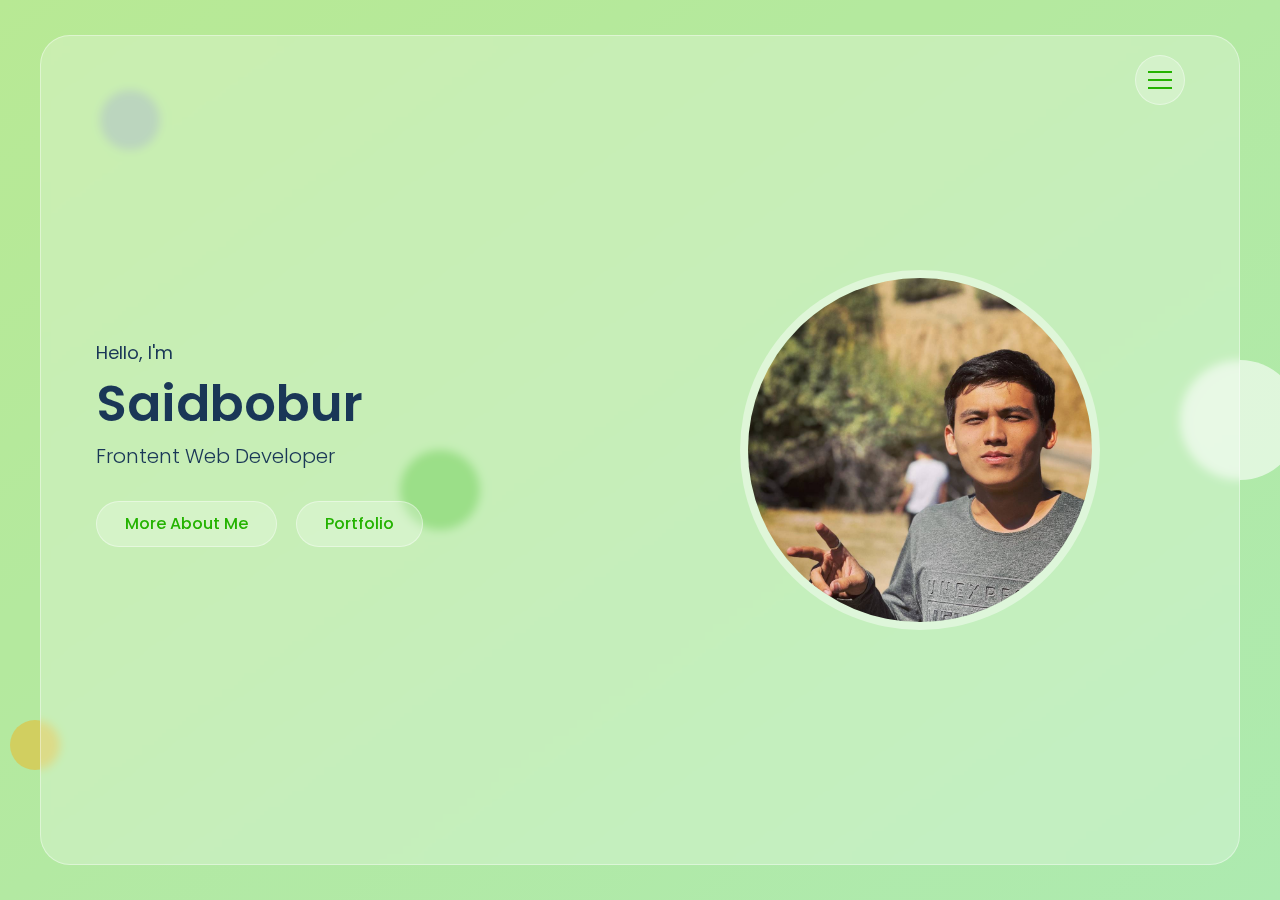
<file: index.html>
<!DOCTYPE html>
<html lang="en">
<head>
    <meta charset="UTF-8">
    <meta http-equiv="X-UA-Compatible" content="IE=edge">
    <meta name="viewport" content="width=device-width, initial-scale=1.0">
    <title>Document</title>
    <link rel="stylesheet" href="https://cdnjs.cloudflare.com/ajax/libs/font-awesome/6.0.0/css/all.min.css">
    <link rel="stylesheet" href="/css/base.css">
    <link rel="stylesheet" href="/css/page.css">
</head>
<body>

    <div class="page-loader">
        <div></div>
        <div></div>
        <div></div>
    </div>

    <div class="bg-circles">
        <div class="circle-1"></div>
        <div class="circle-2"></div>
        <div class="circle-3"></div>
        <div class="circle-4"></div>
    </div>

    <div class="overlay"> 
    </div>


    <div class="main">

        <header class="header">
            <div class="container">
                <div class="row flex-end">
                    <button type="button" class="nav-toggler">
                        <span></span>
                    </button>
                    <nav class="nav">
                        <div class="nav-inner">
                            <ul>
                                <li><a href="#home" class="nav-item link-item">home</a></li>
                                <li><a href="#about" class="nav-item link-item">about</a></li>
                                <li><a href="#portfolio" class="nav-item link-item">portfolio</a></li>
                                <li><a href="#contact" class="nav-item link-item">contact</a></li>
                            </ul>
                        </div>
                    </nav>
                </div>
            </div>
        </header>

        <section class="home-section align-items-center" id="home">
            <div class="container">
                <div class="row align-items-center">
                    <div class="home-text">
                        <p>Hello, I'm</p>
                        <h1>Saidbobur</h1>
                        <h2>frontent web developer</h2>
                        <a href="#about" class="btn link-item">more about me</a>
                        <a href="#portfolio" class="btn link-item">portfolio</a>
                    </div>
                    <div class="home-img">
                        <div class="img-box">
                            <img src="/img/0550cc59cffa057dd2828542130f67cd93dbe5fb.jpg" alt="">
                        </div>
                    </div>
                </div>
            </div>
        </section>

        <section class="about-section sec-padding" id="about">
            <div class="container">
                <div class="row">
                    <div class="section-title">
                        <h2>about me</h2>
                    </div>
                </div>
                <div class="row">
                    <div class="about-img">
                        <div class="img-box">
                            <img src="/img/0550cc59cffa057dd2828542130f67cd93dbe5fb.jpg" alt="">
                        </div>
                    </div>
                    <div class="about-text">
                        <p>My name is Saidbobur I'm a Front End Engineer based in Tashkent. I describe myself as a passionate developer who loves coding, open source, and the web platform.Aside from my job, I like to create and contribute to open source projects. That helps me to learn a ton of new stuff, grow as a developer and support other open source projects</p>
                        <h3>skills</h3>
                        <div class="skills">
                            <div class="skills-item">html</div>
                            <div class="skills-item">css</div>
                            <div class="skills-item">javascrip</div>
                            <div class="skills-item">bootstrap</div>
                            <div class="skills-item">photoshop</div>
                            <div class="skills-item">php</div>
                        </div>
                    </div>
                </div>
            </div>
        </section>

        <section class="portfolio-section sec-padding" id="portfolio">
            <div class="container">
                <div class="row">
                    <div class="section-title">
                        <h2>recent work</h2>
                    </div>
                </div>
                <div class="row">
                    <div class="portfolio-item">
                        <div class="portfolio-item-thumbnail">
                            <img src="/img/pr-1.png" alt="">
                        </div>
                        <h3 class="portfolio-item-title">statistics</h3>
                        <a  href="/Portfolio/STATISTICS/index.html" type="button" class="btn vive-project-btn"  target="_blank"> vive project</a>
                    </div>
                    <div class="portfolio-item">
                        <div class="portfolio-item-thumbnail">
                            <img src="/img/pr-2.png" alt="">
                        </div>
                        <h3 class="portfolio-item-title">space</h3>
                        <a href="/Portfolio/SPACE/Index.html" type="button" class="btn vive-project-btn"  target="_blank">vive project</a>
                    </div>
                    <div class="portfolio-item">
                        <div class="portfolio-item-thumbnail">
                            <img src="/img/pr-3.png" alt="">
                        </div>
                        <h3 class="portfolio-item-title">athenaeum</h3>
                        <a href="/Portfolio/ATHENAEUM/index.html" type="button" class="btn vive-project-btn"  target="_blank">vive project</a>
                    </div>
                    <div class="portfolio-item">
                        <div class="portfolio-item-thumbnail">
                            <img src="/img/soon.png" alt="">
                        </div>
                        <h3 class="portfolio-item-title">soon...</h3>
                        <a type="button" class="btn vive-project-btn">vive project</a>
                    </div>
                    <div class="portfolio-item">
                        <div class="portfolio-item-thumbnail">
                            <img src="/img/soon.png" alt="">
                        </div>
                        <h3 class="portfolio-item-title">soon...</h3>
                        <a type="button" class="btn vive-project-btn">vive project</a>
                    </div>
                    <div class="portfolio-item">
                        <div class="portfolio-item-thumbnail">
                            <img src="/img/soon.png" alt="">
                        </div>
                        <h3 class="portfolio-item-title">soon...</h3>
                        <a type="button" class="btn vive-project-btn">vive project</a>
                    </div>
                </div>
            </div>
        </section>

        <section class="contact-section sec-padding" id="contact">
            <div class="container">
                <div class="row">
                    <div class="section-title">
                        <h2>contact me</h2>
                    </div>
                </div>
                <div class="row">
                    <div class="contact-form">
                        <form>
                            <div class="row">
                                <div class="input-group">
                                    <input type="text" placeholder="Name" class="input-control" required>
                                </div>
                                <div class="input-group">
                                    <input type="text" placeholder="Emile" class="input-control" required>
                                </div>
                                <div class="input-group">
                                    <input type="text" placeholder="Subject" class="input-control" required>
                                </div>
                                <textarea placeholder="Massage" class="input-control" required></textarea>
                            </div>
                            <div class="submit-btn">
                                <button type="submit" class="btn">sent message</button>
                            </div>
                        </form>
                    </div>
                    <div class="contact-info">
                        <div class="contact-info-item">
                            <h3>Email</h3>
                            <a href="mailto:saidbobur2207@gmail.com">saidbobur2207@gmail.com</a>
                        </div>
                        <div class="contact-info-item">
                            <h3>Phone</h3>
                            <a href="tel:+998946578157">+99894 657 ** **</a>
                        </div>
                        <div class="contact-info-item">
                            <h3>follow me</h3>
                            <div class="social-links">
                                <a href="https://www.facebook.com/profile.php?id=100010750445542" target="_blank"><i class="fab fa-facebook-f"></i></a>
                                <a href="https://vk.com/id595163434" target="_blank"><i class="fab fa-vk"></i></a>
                                <a href="https://www.instagram.com/saidbobur_/" target="_blank"><i class="fab fa-instagram"></i></a>
                                <a href="https://www.youtube.com/channel/UC4Z_3LyfccqmCEybL6DF93w" target="_blank"><i class="fab fa-youtube"></i></a>
                                <a href="https://t.me/saidbobur_223" target="_blank"><i class="fab fa-telegram"></i></a>
                            </div>
                        </div>
                    </div>
                </div>
            </div>
        </section>

        
    </div>
    <script src="/css/js/script.js"></script>
    
</body>
</html>
</file>
<file: css/base.css>
@import url('https://fonts.googleapis.com/css2?family=Poppins:wght@300;400;500;600;700&display=swap');

:root
{
    --main-color: #24b300;
    --blue: #7c7cd1;
    --blue-dark: #1a3757;
    --orange: #ffa600a8;
    --green-yellow: #adbb33;
    --pink-light: #baefa2;
    --cyan-light: #aef1c2;
    --white: #ffffff;
    --white-alpha-40: rgba(255, 255, 255, 0.40);
    --white-alpha-25: rgba(255, 255, 255, 0.25);
    --backdrop-filter-blur: blur(5px)

}

*
{
    margin: 0;
    padding: 0;
    box-sizing: border-box;
    outline: none;
}
::before,
::after
{
    box-sizing: border-box;
}

body
{
    min-height: 100vh;
    background-image: linear-gradient(to bottom right, var(--pink-light), var(--cyan-light));
    background-attachment: fixed;
    font-size: 16px;
    font-family: 'Poppins', sans-serif;
    font-size: 300;
    color: var(--blue-dark);
    line-height: 1.5;
    overflow-x: hidden;
    -webkit-tap-highlight-color: transparent;
    padding: 35px 15px;
}


body::before
{
    content: "";
    position: fixed;
    left: 0;
    top: 0;
    height: 100%;
    width: 100%;
    background-color: var(--green-yellow);
    z-index: -1;
    opacity: 0.12;
}

a
{
    text-decoration: none;
}

h1,h2
{
    font-weight: 600;
}
h3,h4,h5,h6
{
    font-weight: 500;
}
ul
{
    list-style: none;
}

img
{
    max-width: 100%;
    vertical-align: middle;
}

section
{
    background-color: var(--white-alpha-25);
    border: 1px solid var(--white-alpha-40);
    min-height: calc(100vh - 70px);
    border-radius: 30px;
    backdrop-filter: var(--backdrop-filter-blur);
    display: none;
}

section.active
{
    display: block;
    animation: fadeIn .5s ease-in-out forwards;
}

section.fade-out
{
    animation: fadeOut .5s ease-in-out forwards;
}

.main
{
    max-width: 1200px;
    margin: auto;
    position: relative;
}

.container
{
    padding: 0 40px;
    width: 100%;
}

.align-items-center
{
    align-items: center;
}

.hidden
{
    display: none !important;
}

.sec-padding
{
    padding: 80px 0;
}

.flex-end
{
    justify-content: flex-end;
}

.section-title
{
    padding: 0 15px;
    width: 100%;
    text-align: center;
    margin-bottom: 40px;
}

.section-title h2
{
    font-size: 40px;
    text-transform: capitalize;
}

::-webkit-scrollbar
{
    width: 5px;
}
::-webkit-scrollbar-track
{
    background-color: var(--white);
}

::-webkit-scrollbar-thumb
{
    background-color: var(--main-color);
}

.btn
{
    line-height: 1.5;
    background-color: var(--white-alpha-25);
    border: 1px solid var(--white-alpha-40);
    padding: 10px 28px;
    display: inline-block;
    border-radius: 30px;
    color: var(--main-color);
    font-weight: 500;
    text-transform: capitalize;
    font-family: inherit;
    font-size: 16px;
    cursor: pointer;
    user-select: none;
    position: relative;
    overflow: hidden;
    vertical-align: middle;
    transition: color 0.3s ease-in;
}

.btn::before
{
    content: "";
    position: absolute;
    left: 0;
    top: 0;
    height: 100%;
    width: 0%;
    background-color: var(--main-color);
    z-index: -1;
    transition: width 0.3s ease-in;
}

.btn:hover:before
{
    width: 100%;
}

.btn:hover
{
    color: var(--white);
}

@keyframes fadein
{
    0%
    {
        opacity: 0;
    }
    100%
    {
        opacity: 1;
    }
}

@keyframes fadeOut
{
    0%
    {
        opacity: 1;
    }
    100%
    {
        opacity: 0;
    }
}

@keyframes zoomInOut
{
    0%,100%
    {
        transform: scale(0.5);
    }
    50%
    {
        transform: scale(1);
    }
}

@keyframes bunceTop
{
    0%, 100%
    {
        transform: translateY(-50px);
    }
    50%
    {
        transform: translateY(0);
    }
}

@keyframes spin
{
    0%
    {
        transform: rotate(0);
    } 
    100%
    {
        transform: rotate(360deg);
    }   
}

.bg-circles
{
    position: fixed;
    top: 0;
    height: 100%;
    max-width: 1200px;
    width: calc(100% - 30px);
    left: 50%;
    transform: translateX(-50%);
}

.bg-circles div
{
    position: absolute;
    border-radius: 50%;
}

.bg-circles .circle-1
{
    height: 60px;
    width: 60px;
    background-color: var(--blue);
    left: 5%;
    top: 10%;
    opacity: 0.3;
    animation: zoomInOut 8s linear infinite;
}

.bg-circles .circle-2
{
    height: 80px;
    width: 80px;
    background-color: var(--main-color);
    left: 30%;
    top: 50%;
    opacity: 0.4;
    animation: bunceTop 5s ease-in-out infinite;
}

.bg-circles .circle-3
{
    height: 120px;
    width: 120px;
    background-color: var(--white);
    top: 40%;
    right: -60px;
    opacity: .6;
}


.bg-circles .circle-4
{
    height: 50px;
    width: 50px;
    background-color: var(--orange);
    top: 80%;
    left: -30px;
    opacity: 0.6;
}

.overlay
{
    position: fixed;
    left: 0;
    top: 0;
    height: 100%;
    width: 100%;
    background-color: transparent;
    z-index: 200;
    visibility: hidden;
}
.overlay.active
{
    visibility: visible
}

.row
{
    display: flex;
    flex-wrap: wrap;
}



.header
{
    position: absolute;
    left: 0;
    top: 0;
    width: 100%;
    z-index: 1;
    padding: 20px 0 0 ;
}

.header.active
{
    position: fixed;
    top: 35px;
    padding: 20px 15px;
}

.header.active .container
{
    max-width: 1200px;
    margin: auto;
}


.header .nav-toggler
{
    width: 50px;
    height: 50px;
    border: none;
    cursor: pointer;
    border-radius: 50%;
    background-color: var(--white-alpha-25);
    border: 1px solid var(--white-alpha-40);
    display: flex;
    align-items: center;
    justify-content: center;
    margin: 0 15px;
    z-index: 1;
    transition: opacity 0.5s ease-in-out;
}

.header .nav-toggler.hide
{
    opacity: 0;
    transition: none;
}

.header .nav-toggler span
{
    height: 2px;
    width: 24px;
    background-color: var(--main-color);
    position: relative;
    transition: background-color 0.3s ease;
}

.header.active .nav-toggler span
{
    background-color: transparent;
}

.header .nav-toggler span::before,
.header .nav-toggler span::after
{
    content: "";
    position: absolute;
    top: 0;
    width: 100%;
    height: 100%;
    background-color: var(--main-color);
    transition: all .3s ease;
}

.header .nav-toggler span::before
{
    left: 0;
    transform: translateY(-8px);
}

.header.active .nav-toggler span::before
{
    transform: rotate(45deg);
}

.header .nav-toggler span::after
{
    right: 0;
    transform: translateY(8px);
}

.header.active .nav-toggler span::after
{
    transform: rotate(-45deg);
}

.header:not(.active) .nav-toggler:hover span::before,
.header:not(.active) .nav-toggler:hover span::after
{
    width: 50%;
}

.header .nav
{
    position: fixed;
    left: 0;
    top: 0;
    height: 100%;
    width: 100%;
    padding: 35px 15px;
    overflow-y: auto;
    visibility: hidden;
}

.header.active .nav
{
    visibility: visible;
}

.header .nav-inner
{
    min-height: calc(100vh - 70px);
    max-width: 1200px;
    margin: auto;
    background-color: var(--white-alpha-25);
    border: 1px solid var(--white-alpha-40);
    backdrop-filter: var(--backdrop-filter-blur);
    padding: 50px 0;
    border-radius: 30px;
    display: flex;
    align-items: center;
    justify-content: center;
    opacity: 0;
    transition: all .5s ease;
}

.header.active .nav-inner
{
    opacity: 1;
}

.header .nav-inner ul li
{
    text-align: center;

}

.header .nav-inner ul li a
{
    font-size: 40px;
    text-transform: capitalize;
    color: var(--blue-dark);
    display: block;
    font-weight: 500;
    padding: 8px 15px;
    transition: color .3s ease;
    position: relative;
}

.header .nav-inner ul li a::before
{
    content: "";
    position: absolute;
    right: 0;
    bottom: 0;
    height: 50%;
    width: 0%;
    background-color: var(--white-alpha-25);
    z-index: -1;
    transition: width .3s ease;
}

.header .nav-inner ul li a:hover:before
{
    width: 100%;
}

.header .nav-inner ul li a:hover
{
    color: var(--main-color);
}

.home-section
{
    padding: 120px 0;
}

.home-section.active
{
    display: flex;
}

.home-text,
.home-img
{
    width: 50%;
    padding: 15px;
}

.home-text p
{
    font-size: 18px;

}

.home-text h1
{
    font-size: 50px;
    text-transform: capitalize;
}

.home-text h2
{
    font-size: 20px;
    text-transform: capitalize;
    font-weight: 300;
    margin: 0 0 30px;
}

.home-text .btn
{
    margin: 0 15px 15px 0;
}

.home-img .img-box
{
    max-width: 360px;
    background-color: var(--white-alpha-25);
    border-radius: 50%;
    border: 8px solid var(--white-alpha-25);
    margin: auto;
}

.home-img .img-box img
{
    width: 100%;
    border-radius: 50%;
}

.about-img
{
    width: 40%;
    padding: 0 15px;
}

.about-text
{
    width: 60%;
    padding: 0 15px;
}

.about-img .img-box
{
    background-color: var(--white-alpha-25);
    max-width: 380px;
    border: 1px solid var(--white-alpha-40);
    margin: auto;
    border-radius: 10px;
}

.about-img .img-box img
{
    width: 100%;
    border-radius: 10px;
}

.about-text h3
{
    text-transform: capitalize;
    font-size: 20px;
    margin: 20px 0;
}

.about-text .skills
{
    display: flex;
    flex-wrap: wrap;
}

.about-text .skills-item
{
    background-color: var(--white-alpha-25);
    border: 1px solid var(--white-alpha-40);
    padding: 5px 15px;
    text-transform: capitalize;
    margin: 0 15px 15px 0;
    border-radius: 20px;
}

.portfolio-section
{
    padding-bottom: 50px;
}

.portfolio-item
{
    width: calc((100% / 3) - 30px);
    margin: 0 15px 30px;
}

.portfolio-item-thumbnail
{
    padding: 10px;
    background-color: var(--white-alpha-25);
    border: 1px solid var(--white-alpha-40);
    border-radius: 10px;
    overflow: hidden;
}

.portfolio-item-thumbnail img
{
    width: 100%;
    border-radius: 10px;

    transition: all 0.3s ease-in-out;
}

.portfolio-item-thumbnail:hover img
{

    transform: scale(1.2);
}
.portfolio-item h3
{
    font-size: 20px;
    text-transform: uppercase;
    margin: 20px 0;
}

.contact-form,
.contact-info
{
    width: 50%;
    padding: 0 15px;
}

.contact-form .input-group
{
    width: 100%;
    margin-bottom: 30px;
}
.contact-form .input-control::placeholder{
    color: var(--blue-dark);
    opacity: 0.8;
    font-weight: 300;
}

.contact-form .input-control
{
    display: block;
    width: 100%;
    height: 50px;
    border-radius: 25px;
    border: none;
    font-family: inherit;
    font-weight: 400;
    font-size: 16px;
    background-color: var(--white-alpha-25);
    padding: 0 20px;
    color: var(--blue-dark);
    border: 1px solid transparent;
    transition: border-color 0.3s ease-in;
}
.contact-form .input-control:focus
{
    border-color: var(--white-alpha-40);
}
.contact-form textarea.input-control 
{
    height: 120px;
    resize: none;
    margin-bottom: 15px;
}

.contact-info-item
{
    margin: 0 0 30px;
    padding: 0 0 0 20px;
}

.contact-info-item h3
{
    font-size: 20px;
    text-transform: capitalize;
    max-width: 0 0 5px;
}

.contact-info-item a
{
    color: var(--blue-dark);
}

.contact-info-item .social-links a 
{
    display: inline-flex;
    align-items: center;
    justify-content: center;
    width: 40px;
    height: 40px;
    background-color: var(--white-alpha-25);
    border: 1px solid var(--white-alpha-40);
    color: var(--main-color);
    border-radius: 50%;
    margin: 6px 4px 0 0;
    transition: all 0.3s ease;
}

.contact-info-item .social-links a:hover
{
    color: var(--white);
    background-color: var(--main-color);
}

/* Responsive */
@media(max-width:991px)
{
    .container
    {
        padding: 0;
    }
    .home-text,
    .home-img
    {
        width: 100%;
    }
    .home-text
    {
        text-align: center;
    }
    .home-img
    {
        order: -1;
    }
    .home-img .img-box
    {
        max-width: 300px;
    }
    .home-text .btn
    {
        margin: 0 7px 15px;
    }
    .portfolio-item
    {
        width: calc(50% - 30px);
    }
}

@media(max-width:767px)
{
    .contact-form, 
    .contact-info,
    .about-img,
    .about-text
    {
        width: 100%;
    }
    .about-text
    {
        margin-top: 30px;
    }
    .portfolio-item
    {
        width: calc(100% - 30px);
    }
    .contact-info
    {
        order: -1;
        margin-bottom: 15px;
    }
    .contact-info-item
    {
        padding: 0;
    }
}

@media(max-width:575px)
{
    .section-title h2,
    .header .nav-inner ul li a 
    {
        font-size: 35px;
    }
    .home-text h1
    {
        font-size: 30px;
    }
    .home-text h2
    {
        font-size: 18px;
    }
}
</file>
<file: css/page.css>
.page-loader
{
    position: fixed;
    left: 0;
    top: 0;
    height: 100%;
    width: 100%;
    z-index: 999;
    background-color: var(--white-alpha-25);
    backdrop-filter: var(--white-alpha-40);
    display: flex;
    justify-content: center;
    align-items: center;
    transition: opacity 0.6s ease;
}

.page-loader.fade-out
{
    opacity: 0;
}

.page-loader div
{
    border: 2px solid transparent;
    position: absolute;
    border-radius: 50%;
    opacity: 0.6;
    border-top-color: transparent !important;
    border-bottom-color: transparent !important;
    animation: spin 1s linear infinite;
}

.page-loader div:nth-child(1)
{
    height: 60px;
    width: 60px;
    border-color: var(--main-color);
}


.page-loader div:nth-child(2)
{
    height: 45px;
    width: 45px;
    border-color: var(--blue);
    animation-duration: 1.2s;
}


.page-loader div:nth-child(3)
{
    height: 30px;
    width: 30px;
    border-color: var(--orange);
}
</file>
